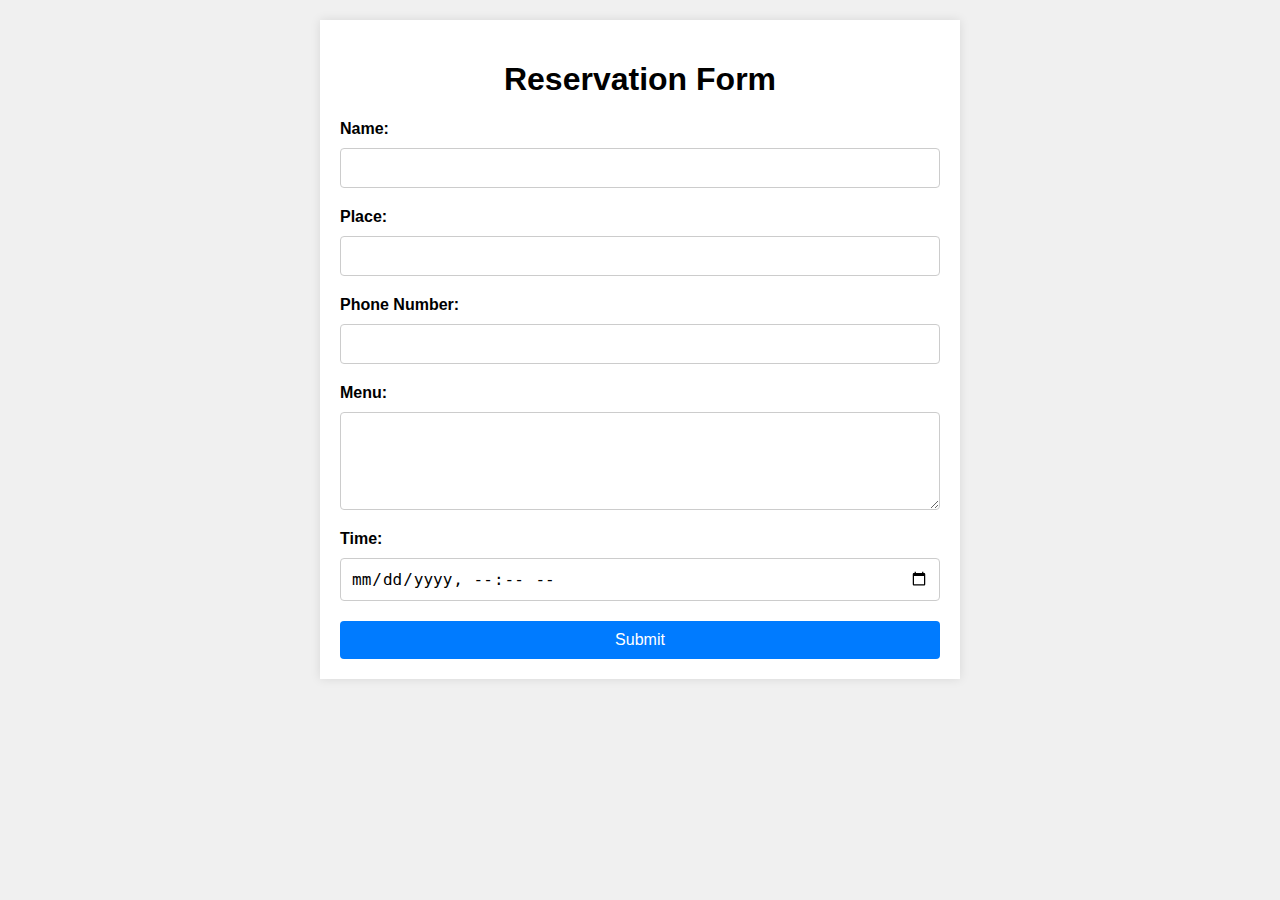
<file: index.html>
<!DOCTYPE html>
<html lang="en">
<head>
    <meta charset="UTF-8">
    <meta name="viewport" content="width=device-width, initial-scale=1.0">
    <title> Delibee </title>
    <link rel="stylesheet" href="styles.css">
    <style>
        body {
            font-family: Arial, sans-serif;
            margin: 0;
            padding: 20px;
            background-color: #f0f0f0;
        }
        .container {
            max-width: 600px;
            margin: 0 auto;
            padding: 20px;
            background-color: #fff;
            box-shadow: 0 0 10px rgba(0, 0, 0, 0.1);
        }
        h1 {
            text-align: center;
        }
        form {
            display: flex;
            flex-direction: column;
        }
        label {
            margin-bottom: 10px;
            font-weight: bold;
        }
        input, textarea {
            margin-bottom: 20px;
            padding: 10px;
            font-size: 16px;
            border: 1px solid #ccc;
            border-radius: 4px;
        }
        button {
            padding: 10px;
            font-size: 16px;
            color: #fff;
            background-color: #007bff;
            border: none;
            border-radius: 4px;
            cursor: pointer;
        }
        button:hover {
            background-color: #0056b3;
        }
    </style>
</head>

<body>
    <div class="container">
        <h1>Reservation Form</h1>
        <form id="reservationForm">
            <label for="name">Name:</label>
            <input type="text" id="name" name="name" required>

            <label for="place">Place:</label>
            <input type="text" id="place" name="place" required>

            <label for="phone">Phone Number:</label>
            <input type="tel" id="phone" name="phone" required>

            <label for="menu">Menu:</label>
            <textarea id="menu" name="menu" rows="4" required></textarea>

            <label for="time">Time:</label>
            <input type="datetime-local" id="time" name="time" required>

            <button type="submit">Submit</button>
        </form>
    </div>

    <script>
        document.getElementById('reservationForm').addEventListener('submit', function(event) {
            event.preventDefault();
            
            const name = document.getElementById('name').value;
            const place = document.getElementById('place').value;
            const phone = document.getElementById('phone').value;
            const menu = document.getElementById('menu').value;
            const time = document.getElementById('time').value;

            const subject = encodeURIComponent('New Reservation');
            const body = encodeURIComponent(`Name: ${name}\nPlace: ${place}\nPhone Number: ${phone}\nMenu: ${menu}\nTime: ${time}`);
            const mailtoLink = `mailto:iwonjin32@gmail.com?subject=${subject}&body=${body}`;

            window.location.href = mailtoLink;
        });
    </script>
</body>
</html>
</file>
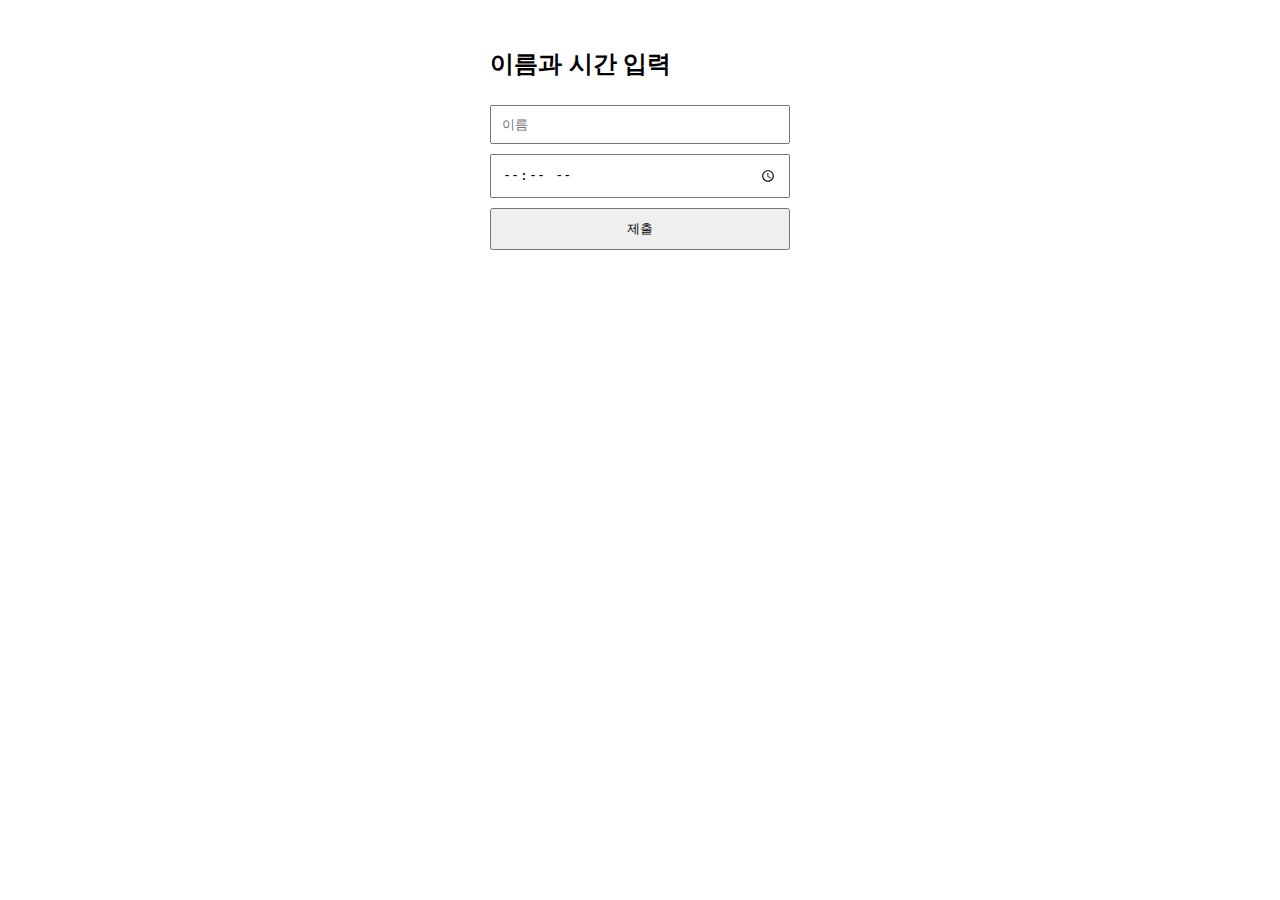
<file: dashboard.html>
<!DOCTYPE html>
<html lang="ko">
<head>
    <meta charset="UTF-8">
    <meta name="viewport" content="width=device-width, initial-scale=1.0">
    <title>대시보드</title>
    <style>
        body { font-family: Arial, sans-serif; }
        .container { max-width: 300px; margin: 0 auto; padding: 20px; }
        input[type="text"], input[type="time"] {
            width: 100%; padding: 10px; margin: 5px 0; box-sizing: border-box;
        }
        button { width: 100%; padding: 10px; margin: 5px 0; }
    </style>
</head>
<body>
    <div class="container">
        <h2>이름과 시간 입력</h2>
        <form id="dataForm">
            <input type="text" id="name" placeholder="이름" required>
            <input type="time" id="time" required>
            <button type="button" onclick="submitData()">제출</button>
        </form>
    </div>

    <script>
        function submitData() {
            const name = document.getElementById('name').value;
            const time = document.getElementById('time').value;

            if (name && time) {
                alert(`이름: ${name}\n시간: ${time}`);
            } else {
                alert('모든 필드를 입력해주세요.');
            }
        }
    </script>
</body>
</html>
</file>
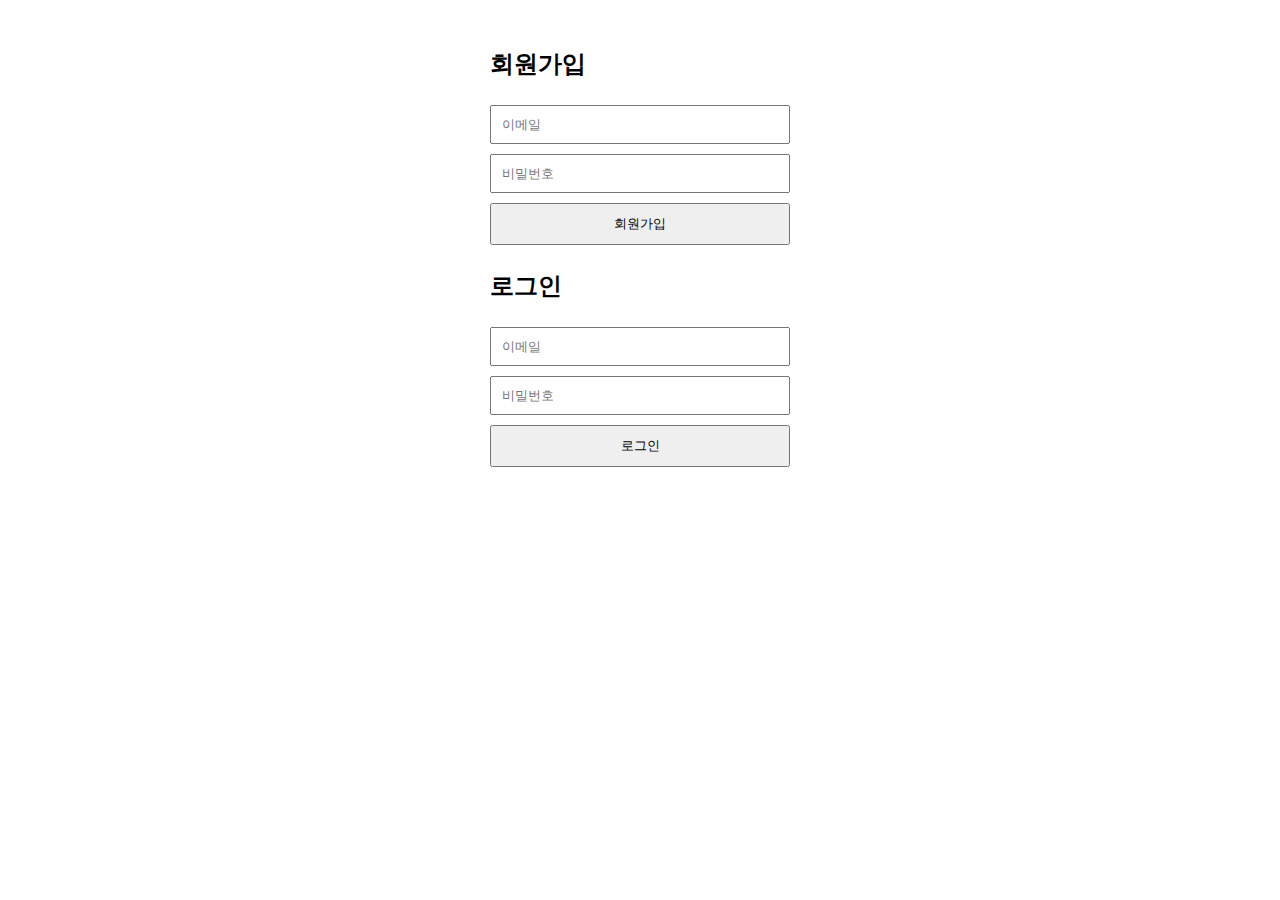
<file: signup.html>
<!DOCTYPE html>
<html lang="ko">
<head>
    <meta charset="UTF-8">
    <meta name="viewport" content="width=device-width, initial-scale=1.0">
    <title>회원가입 및 로그인</title>
    <style>
        body { font-family: Arial, sans-serif; }
        .container { max-width: 300px; margin: 0 auto; padding: 20px; }
        input[type="email"], input[type="password"], input[type="text"], input[type="time"] {
            width: 100%; padding: 10px; margin: 5px 0; box-sizing: border-box;
        }
        button { width: 100%; padding: 10px; margin: 5px 0; }
        .hidden { display: none; }
    </style>
</head>
<body>
    <div class="container" id="signupLoginContainer">
        <h2>회원가입</h2>
        <form id="signupForm">
            <input type="email" id="signupEmail" placeholder="이메일" required>
            <input type="password" id="signupPassword" placeholder="비밀번호" required>
            <button type="button" onclick="signup()">회원가입</button>
        </form>
        <h2>로그인</h2>
        <form id="loginForm">
            <input type="email" id="loginEmail" placeholder="이메일" required>
            <input type="password" id="loginPassword" placeholder="비밀번호" required>
            <button type="button" onclick="login()">로그인</button>
        </form>
    </div>

    <div class="container hidden" id="dashboardContainer">
        <h2>이름과 시간 입력</h2>
        <form id="dataForm">
            <input type="text" id="name" placeholder="이름" required>
            <input type="time" id="time" required>
            <button type="button" onclick="submitData()">제출</button>
        </form>
    </div>

    <script>
        const users = [];

        function signup() {
            const email = document.getElementById('signupEmail').value;
            const password = document.getElementById('signupPassword').value;
            
            const user = { email: email, password: password };
            users.push(user);
            alert('회원가입 성공!');
            document.getElementById('signupForm').reset();
        }

        function login() {
            const email = document.getElementById('loginEmail').value;
            const password = document.getElementById('loginPassword').value;

            const user = users.find(u => u.email === email && u.password === password);
            if (user) {
                alert('로그인 성공!');
                document.getElementById('signupLoginContainer').classList.add('hidden');
                document.getElementById('dashboardContainer').classList.remove('hidden');
            } else {
                alert('로그인 실패: 이메일 또는 비밀번호가 틀렸습니다.');
            }
        }

        function submitData() {
            const name = document.getElementById('name').value;
            const time = document.getElementById('time').value;

            if (name && time) {
                alert(`이름: ${name}\n시간: ${time}`);
                document.getElementById('dataForm').reset();
            } else {
                alert('모든 필드를 입력해주세요.');
            }
        }
    </script>
</body>
</html>
</file>
<file: styles.css>
body {
  margin: 0;
  overflow: hidden;
}

.snowfall {
  position: fixed;
  top: 0;
  left: 0;
  pointer-events: none;
  width: 100%;
  height: 100%;
  background: transparent;
  z-index: 1;
}

.snowflake {
  position: absolute;
  width: 10px;
  height: 10px;
  background: #fff;
  border-radius: 50%;
  animation: fall linear infinite;
}

@keyframes fall {
  0% {
    transform: translateY(-5vh) rotate(0deg);
  }
  100% {
    transform: translateY(100vh) rotate(360deg);
  }
}
</file>
